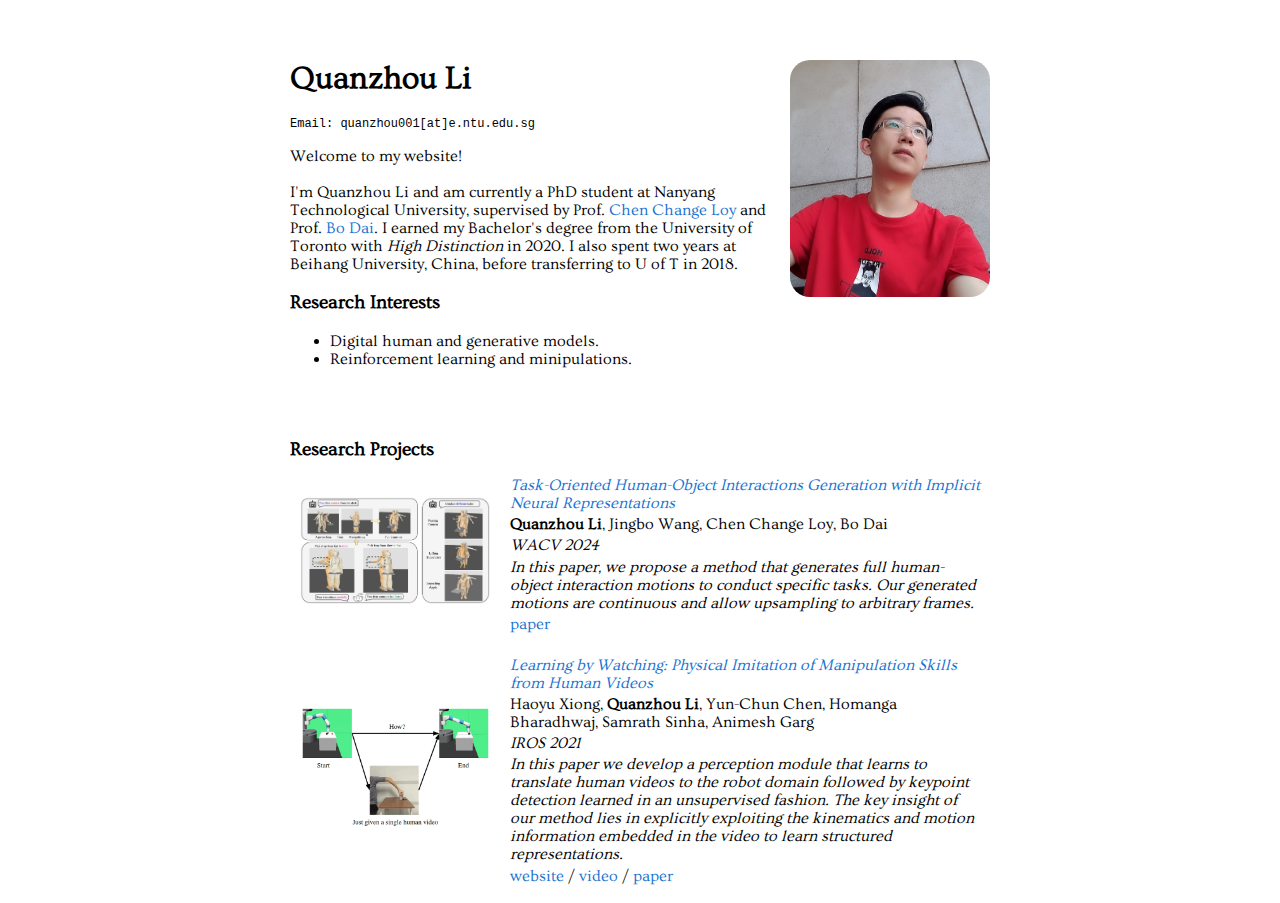
<file: index.html>
<!DOCTYPE html>
<html>
<head>
  <meta http-equiv="Content-Type" content="text/html; charset=UTF-8">
  <meta name="viewport" content="width=device-width, initial-scale=1">
  <!--<link rel="icon" href="resources/manipulator.ico"> -->
  <title>Quanzhou Li</title>
  <link href='https://fonts.googleapis.com/css?family=Ovo' rel='stylesheet' type='text/css'>
  <style type="text/css">
    body {
      font-family: 'Ovo', serif;
    }
    a {
    color: #1772d0;
    text-decoration:none;
    }
    a:focus, a:hover {
    color: #f09228;
    text-decoration:none;
    }
    .compact {
      margin-block-start: 0.2em;
      margin-block-end: 0.2em;
    }

    #contact{
      font-size: 9pt;
      font-family: "Courier New";
    }

    #photo {
      float: right;
    }

    #photo img {
      width: 200px;
      border-radius: 20px;
      margin: 0 0 1em 1em;
    }

    @media (max-width: 600px) {
      #photo img {
        width: 140px;
        border-radius: 50%;
      }
      .researchimage{
        width: 100%;
        border-radius: 5px;
      }
    }

    #container {
      margin: 0 5px 0 5px;
    }

    @media (min-width: 600px) {
      #container {
        width: 700px;
        margin: 0 auto;
        margin-top: 60px;
      }
      .researchimagetd{
         width: 30%;
      }
      .researchtext{
        width: 70%;
      }
      .researchimage{
        width: 100%;
        border-radius: 5px;
      }
    }

    @media screen and (max-width: 600px) {
      table tr {
        display: block;
      }
  
      table td {
        display: block;
      }

      .researchimagetd{
        width: 100%;
        text-align: center;
        margin-top: 1em;
      }
      .researchtext{
        width: 95%;
        text-align: left;
      }
      .researchimage{
        width: 50%;
        margin-right: 2em;

      }
    }
  </style>

</head>

<body>

  <div id="container">
    <div id="photo">
      <img src="Screenshot_20201119-131830_Gallery.jpg" alt="Photo">
    </div>

    <h1>Quanzhou Li</h1>
    <p id="contact">
      Email: quanzhou001[at]e.ntu.edu.sg
    </p>

    <p>
      Welcome to my website!
      <br><br>
      I'm Quanzhou Li and am currently a PhD student at Nanyang Technological University, supervised by Prof. <a href="https://www.mmlab-ntu.com/person/ccloy/">Chen Change Loy</a> 
      and Prof. <a href="http://daibo.info/">Bo Dai</a>. I earned my Bachelor's degree from the University of Toronto with <i>High Distinction</i> in 2020. I also spent two years 
      at Beihang University, China, before transferring to U of T in 2018. 
      <br><be>
      <!-- My research interests mainly lie in digital human and 3D computer vision. -->
    </p>

    <h3>Research Interests</h3>
    <ul>
      <li>Digital human and generative models.</li>
      <li>Reinforcement learning and minipulations.</li>
    </ul>
    
    <br><br>

    <h3 style="margin-block-end: 0em">Research Projects</h3>
    <table class="compact" width="100%" align="center" border="0" cellspacing="0" cellpadding="10">
      
      <tbody style="margin-block-start: 0em"><tr>
        <td class="researchimagetd">
          <div>
              <img src="TOHO.jpg" class="researchimage">
          </div>
        </td>
        <td valign="top" class="researchtext">
          <p class="compact"><a href="https://arxiv.org/abs/2303.13129"><i>	Task-Oriented Human-Object Interactions Generation with Implicit Neural Representations</i></a></p>
          <p class="compact"><b>Quanzhou Li</b>, Jingbo Wang, Chen Change Loy, Bo Dai</p>
          <b></b><em>WACV 2024</em></b>
          <p class="compact"> 
            <em>In this paper, we propose a method that generates full human-object interaction motions to conduct specific tasks. Our generated motions are continuous and allow upsampling to arbitrary frames.</em>
          </p>
          <a href="https://arxiv.org/abs/2303.13129">paper</a>
        </td>
        </tr>
      </tbody>
      
      <tbody style="margin-block-start: 0em"><tr>
        <td class="researchimagetd">
          <div>
              <img src="LbW.gif" class="researchimage">
          </div>
        </td>
        <td valign="top" class="researchtext">
          <p class="compact"><a href="https://www.pair.toronto.edu/lbw-kp/"><i>	Learning by Watching: Physical Imitation of Manipulation Skills from Human Videos</i></a></p>
          <p class="compact">Haoyu Xiong, <b>Quanzhou Li</b>, Yun-Chun Chen, Homanga Bharadhwaj, Samrath Sinha, Animesh Garg</p>
          <b></b><em>IROS 2021</em></b>
          <p class="compact"> 
            <em>In this paper we develop a perception module that learns to translate human videos to the robot domain followed by keypoint detection learned in an unsupervised fashion. The key insight of our method lies in explicitly exploiting the kinematics and motion information embedded in the video to learn structured representations.</em>
          </p>
          <a href="https://www.pair.toronto.edu/lbw-kp/">website</a> / <a href="https://youtu.be/Retu1q-BbEo">video</a> / <a href="https://arxiv.org/pdf/2101.07241.pdf">paper</a>
        </td>
        </tr>
      </tbody>
    </table>
  </div>
</body></html>
</file>
